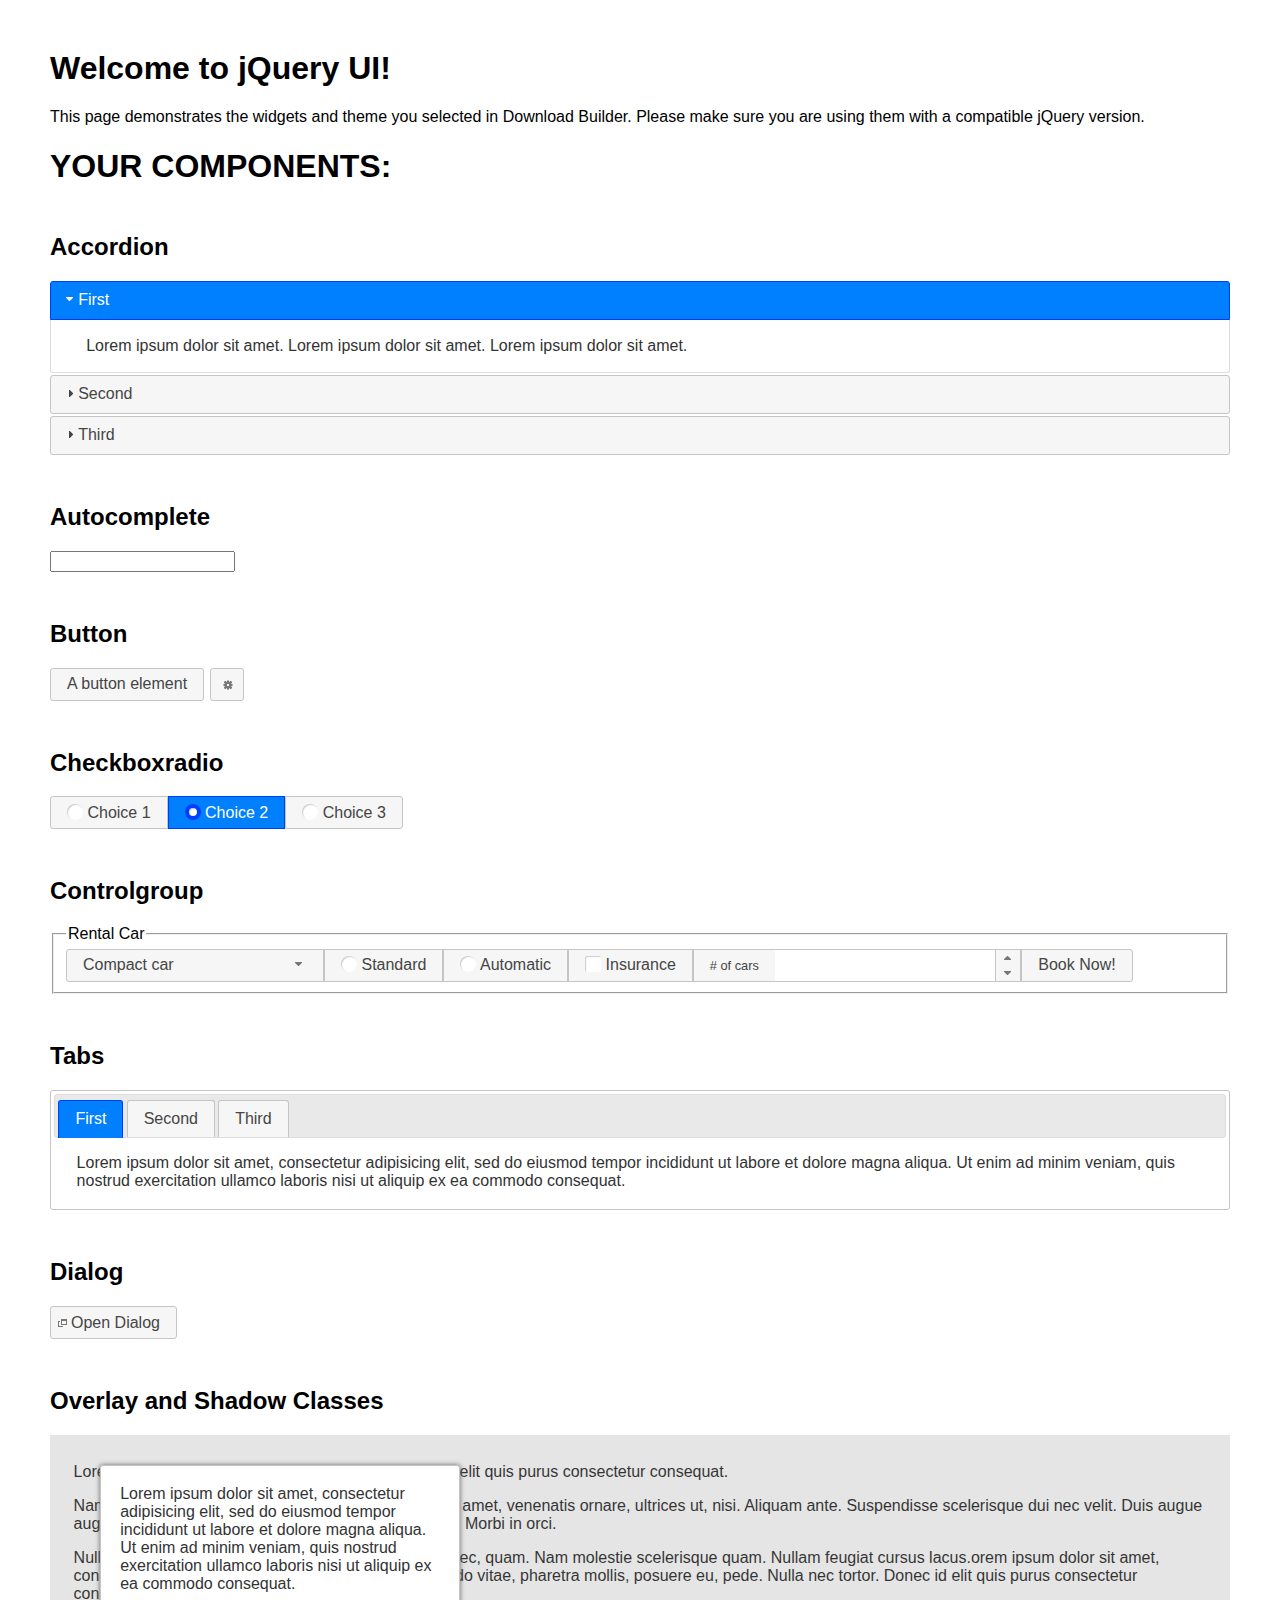
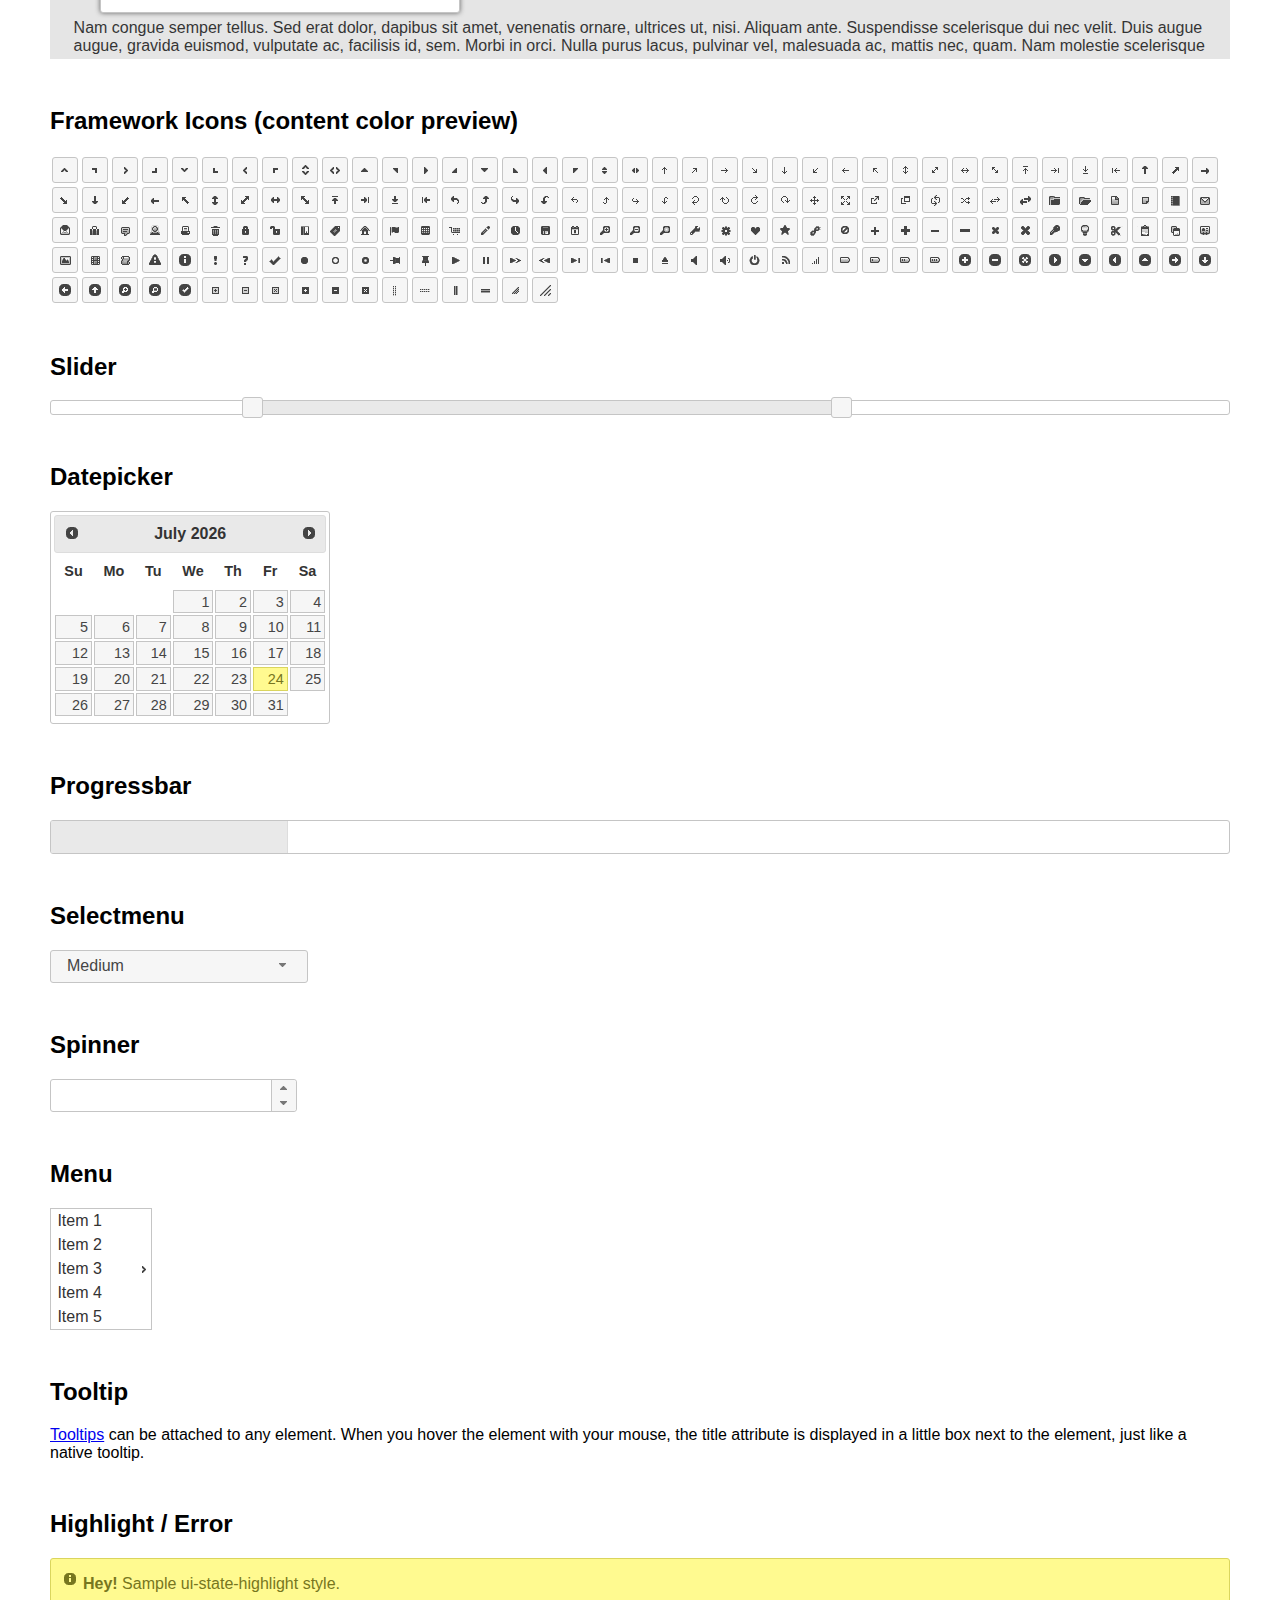
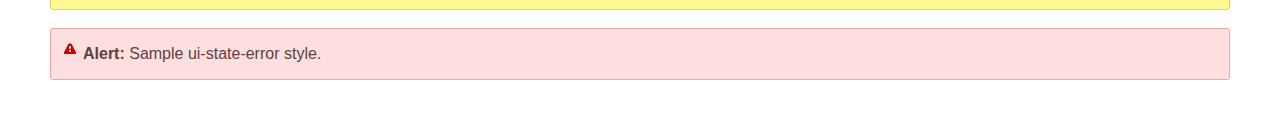
<file: js/jquery-ui-1.14.0/index.html>
<!doctype html>
<html lang="us">
<head>
	<meta charset="utf-8">
	<title>jQuery UI Example Page</title>
	<link href="jquery-ui.css" rel="stylesheet">
	<style>
	body{
		font-family: "Trebuchet MS", sans-serif;
		margin: 50px;
	}
	.demoHeaders {
		margin-top: 2em;
	}
	#dialog-link {
		padding: .4em 1em .4em 20px;
		text-decoration: none;
		position: relative;
	}
	#dialog-link span.ui-icon {
		margin: 0 5px 0 0;
		position: absolute;
		left: .2em;
		top: 50%;
		margin-top: -8px;
	}
	#icons {
		margin: 0;
		padding: 0;
	}
	#icons li {
		margin: 2px;
		position: relative;
		padding: 4px 0;
		cursor: pointer;
		float: left;
		list-style: none;
	}
	#icons span.ui-icon {
		float: left;
		margin: 0 4px;
	}
	.fakewindowcontain .ui-widget-overlay {
		position: absolute;
	}
	select {
		width: 200px;
	}
	</style>
</head>
<body>

<h1>Welcome to jQuery UI!</h1>

<div class="ui-widget">
	<p>This page demonstrates the widgets and theme you selected in Download Builder. Please make sure you are using them with a compatible jQuery version.</p>
</div>

<h1>YOUR COMPONENTS:</h1>

<!-- Accordion -->
<h2 class="demoHeaders">Accordion</h2>
<div id="accordion">
	<h3>First</h3>
	<div>Lorem ipsum dolor sit amet. Lorem ipsum dolor sit amet. Lorem ipsum dolor sit amet.</div>
	<h3>Second</h3>
	<div>Phasellus mattis tincidunt nibh.</div>
	<h3>Third</h3>
	<div>Nam dui erat, auctor a, dignissim quis.</div>
</div>

<!-- Autocomplete -->
<h2 class="demoHeaders">Autocomplete</h2>
<div>
	<input id="autocomplete" title="type &quot;a&quot;">
</div>

<!-- Button -->
<h2 class="demoHeaders">Button</h2>
<button id="button">A button element</button>
<button id="button-icon">An icon-only button</button>

<!-- Checkboxradio -->
<h2 class="demoHeaders">Checkboxradio</h2>
<form style="margin-top: 1em;">
	<div id="radioset">
		<input type="radio" id="radio1" name="radio"><label for="radio1">Choice 1</label>
		<input type="radio" id="radio2" name="radio" checked="checked"><label for="radio2">Choice 2</label>
		<input type="radio" id="radio3" name="radio"><label for="radio3">Choice 3</label>
	</div>
</form>

<!-- Controlgroup -->
<h2 class="demoHeaders">Controlgroup</h2>
<fieldset>
	<legend>Rental Car</legend>
	<div id="controlgroup">
		<select id="car-type">
			<option>Compact car</option>
			<option>Midsize car</option>
			<option>Full size car</option>
			<option>SUV</option>
			<option>Luxury</option>
			<option>Truck</option>
			<option>Van</option>
		</select>
		<label for="transmission-standard">Standard</label>
		<input type="radio" name="transmission" id="transmission-standard">
		<label for="transmission-automatic">Automatic</label>
		<input type="radio" name="transmission" id="transmission-automatic">
		<label for="insurance">Insurance</label>
		<input type="checkbox" name="insurance" id="insurance">
		<label for="horizontal-spinner" class="ui-controlgroup-label"># of cars</label>
		<input id="horizontal-spinner" class="ui-spinner-input">
		<button>Book Now!</button>
	</div>
</fieldset>

<!-- Tabs -->
<h2 class="demoHeaders">Tabs</h2>
<div id="tabs">
	<ul>
		<li><a href="#tabs-1">First</a></li>
		<li><a href="#tabs-2">Second</a></li>
		<li><a href="#tabs-3">Third</a></li>
	</ul>
	<div id="tabs-1">Lorem ipsum dolor sit amet, consectetur adipisicing elit, sed do eiusmod tempor incididunt ut labore et dolore magna aliqua. Ut enim ad minim veniam, quis nostrud exercitation ullamco laboris nisi ut aliquip ex ea commodo consequat.</div>
	<div id="tabs-2">Phasellus mattis tincidunt nibh. Cras orci urna, blandit id, pretium vel, aliquet ornare, felis. Maecenas scelerisque sem non nisl. Fusce sed lorem in enim dictum bibendum.</div>
	<div id="tabs-3">Nam dui erat, auctor a, dignissim quis, sollicitudin eu, felis. Pellentesque nisi urna, interdum eget, sagittis et, consequat vestibulum, lacus. Mauris porttitor ullamcorper augue.</div>
</div>

<h2 class="demoHeaders">Dialog</h2>
<p>
	<button id="dialog-link" class="ui-button ui-corner-all ui-widget">
		<span class="ui-icon ui-icon-newwin"></span>Open Dialog
	</button>
</p>

<h2 class="demoHeaders">Overlay and Shadow Classes</h2>
<div style="position: relative; width: 96%; height: 200px; padding:1% 2%; overflow:hidden;" class="fakewindowcontain">
	<p>Lorem ipsum dolor sit amet,  Nulla nec tortor. Donec id elit quis purus consectetur consequat. </p><p>Nam congue semper tellus. Sed erat dolor, dapibus sit amet, venenatis ornare, ultrices ut, nisi. Aliquam ante. Suspendisse scelerisque dui nec velit. Duis augue augue, gravida euismod, vulputate ac, facilisis id, sem. Morbi in orci. </p><p>Nulla purus lacus, pulvinar vel, malesuada ac, mattis nec, quam. Nam molestie scelerisque quam. Nullam feugiat cursus lacus.orem ipsum dolor sit amet, consectetur adipiscing elit. Donec libero risus, commodo vitae, pharetra mollis, posuere eu, pede. Nulla nec tortor. Donec id elit quis purus consectetur consequat. </p><p>Nam congue semper tellus. Sed erat dolor, dapibus sit amet, venenatis ornare, ultrices ut, nisi. Aliquam ante. Suspendisse scelerisque dui nec velit. Duis augue augue, gravida euismod, vulputate ac, facilisis id, sem. Morbi in orci. Nulla purus lacus, pulvinar vel, malesuada ac, mattis nec, quam. Nam molestie scelerisque quam. </p><p>Nullam feugiat cursus lacus.orem ipsum dolor sit amet, consectetur adipiscing elit. Donec libero risus, commodo vitae, pharetra mollis, posuere eu, pede. Nulla nec tortor. Donec id elit quis purus consectetur consequat. Nam congue semper tellus. Sed erat dolor, dapibus sit amet, venenatis ornare, ultrices ut, nisi. Aliquam ante. </p><p>Suspendisse scelerisque dui nec velit. Duis augue augue, gravida euismod, vulputate ac, facilisis id, sem. Morbi in orci. Nulla purus lacus, pulvinar vel, malesuada ac, mattis nec, quam. Nam molestie scelerisque quam. Nullam feugiat cursus lacus.orem ipsum dolor sit amet, consectetur adipiscing elit. Donec libero risus, commodo vitae, pharetra mollis, posuere eu, pede. Nulla nec tortor. Donec id elit quis purus consectetur consequat. Nam congue semper tellus. Sed erat dolor, dapibus sit amet, venenatis ornare, ultrices ut, nisi. </p>

	<!-- ui-dialog -->
	<div class="ui-widget-overlay ui-front"></div>
	<div style="position: absolute; width: 320px; left: 50px; top: 30px; padding: 1.2em" class="ui-widget ui-front ui-widget-content ui-corner-all ui-widget-shadow">
		Lorem ipsum dolor sit amet, consectetur adipisicing elit, sed do eiusmod tempor incididunt ut labore et dolore magna aliqua. Ut enim ad minim veniam, quis nostrud exercitation ullamco laboris nisi ut aliquip ex ea commodo consequat.
	</div>

</div>

<!-- ui-dialog -->
<div id="dialog" title="Dialog Title">
	<p>Lorem ipsum dolor sit amet, consectetur adipisicing elit, sed do eiusmod tempor incididunt ut labore et dolore magna aliqua. Ut enim ad minim veniam, quis nostrud exercitation ullamco laboris nisi ut aliquip ex ea commodo consequat.</p>
</div>


<h2 class="demoHeaders">Framework Icons (content color preview)</h2>
<ul id="icons" class="ui-widget ui-helper-clearfix">
	<li class="ui-state-default ui-corner-all" title=".ui-icon-caret-1-n"><span class="ui-icon ui-icon-caret-1-n"></span></li>
	<li class="ui-state-default ui-corner-all" title=".ui-icon-caret-1-ne"><span class="ui-icon ui-icon-caret-1-ne"></span></li>
	<li class="ui-state-default ui-corner-all" title=".ui-icon-caret-1-e"><span class="ui-icon ui-icon-caret-1-e"></span></li>
	<li class="ui-state-default ui-corner-all" title=".ui-icon-caret-1-se"><span class="ui-icon ui-icon-caret-1-se"></span></li>
	<li class="ui-state-default ui-corner-all" title=".ui-icon-caret-1-s"><span class="ui-icon ui-icon-caret-1-s"></span></li>
	<li class="ui-state-default ui-corner-all" title=".ui-icon-caret-1-sw"><span class="ui-icon ui-icon-caret-1-sw"></span></li>
	<li class="ui-state-default ui-corner-all" title=".ui-icon-caret-1-w"><span class="ui-icon ui-icon-caret-1-w"></span></li>
	<li class="ui-state-default ui-corner-all" title=".ui-icon-caret-1-nw"><span class="ui-icon ui-icon-caret-1-nw"></span></li>
	<li class="ui-state-default ui-corner-all" title=".ui-icon-caret-2-n-s"><span class="ui-icon ui-icon-caret-2-n-s"></span></li>
	<li class="ui-state-default ui-corner-all" title=".ui-icon-caret-2-e-w"><span class="ui-icon ui-icon-caret-2-e-w"></span></li>
	<li class="ui-state-default ui-corner-all" title=".ui-icon-triangle-1-n"><span class="ui-icon ui-icon-triangle-1-n"></span></li>
	<li class="ui-state-default ui-corner-all" title=".ui-icon-triangle-1-ne"><span class="ui-icon ui-icon-triangle-1-ne"></span></li>
	<li class="ui-state-default ui-corner-all" title=".ui-icon-triangle-1-e"><span class="ui-icon ui-icon-triangle-1-e"></span></li>
	<li class="ui-state-default ui-corner-all" title=".ui-icon-triangle-1-se"><span class="ui-icon ui-icon-triangle-1-se"></span></li>
	<li class="ui-state-default ui-corner-all" title=".ui-icon-triangle-1-s"><span class="ui-icon ui-icon-triangle-1-s"></span></li>
	<li class="ui-state-default ui-corner-all" title=".ui-icon-triangle-1-sw"><span class="ui-icon ui-icon-triangle-1-sw"></span></li>
	<li class="ui-state-default ui-corner-all" title=".ui-icon-triangle-1-w"><span class="ui-icon ui-icon-triangle-1-w"></span></li>
	<li class="ui-state-default ui-corner-all" title=".ui-icon-triangle-1-nw"><span class="ui-icon ui-icon-triangle-1-nw"></span></li>
	<li class="ui-state-default ui-corner-all" title=".ui-icon-triangle-2-n-s"><span class="ui-icon ui-icon-triangle-2-n-s"></span></li>
	<li class="ui-state-default ui-corner-all" title=".ui-icon-triangle-2-e-w"><span class="ui-icon ui-icon-triangle-2-e-w"></span></li>
	<li class="ui-state-default ui-corner-all" title=".ui-icon-arrow-1-n"><span class="ui-icon ui-icon-arrow-1-n"></span></li>
	<li class="ui-state-default ui-corner-all" title=".ui-icon-arrow-1-ne"><span class="ui-icon ui-icon-arrow-1-ne"></span></li>
	<li class="ui-state-default ui-corner-all" title=".ui-icon-arrow-1-e"><span class="ui-icon ui-icon-arrow-1-e"></span></li>
	<li class="ui-state-default ui-corner-all" title=".ui-icon-arrow-1-se"><span class="ui-icon ui-icon-arrow-1-se"></span></li>
	<li class="ui-state-default ui-corner-all" title=".ui-icon-arrow-1-s"><span class="ui-icon ui-icon-arrow-1-s"></span></li>
	<li class="ui-state-default ui-corner-all" title=".ui-icon-arrow-1-sw"><span class="ui-icon ui-icon-arrow-1-sw"></span></li>
	<li class="ui-state-default ui-corner-all" title=".ui-icon-arrow-1-w"><span class="ui-icon ui-icon-arrow-1-w"></span></li>
	<li class="ui-state-default ui-corner-all" title=".ui-icon-arrow-1-nw"><span class="ui-icon ui-icon-arrow-1-nw"></span></li>
	<li class="ui-state-default ui-corner-all" title=".ui-icon-arrow-2-n-s"><span class="ui-icon ui-icon-arrow-2-n-s"></span></li>
	<li class="ui-state-default ui-corner-all" title=".ui-icon-arrow-2-ne-sw"><span class="ui-icon ui-icon-arrow-2-ne-sw"></span></li>
	<li class="ui-state-default ui-corner-all" title=".ui-icon-arrow-2-e-w"><span class="ui-icon ui-icon-arrow-2-e-w"></span></li>
	<li class="ui-state-default ui-corner-all" title=".ui-icon-arrow-2-se-nw"><span class="ui-icon ui-icon-arrow-2-se-nw"></span></li>
	<li class="ui-state-default ui-corner-all" title=".ui-icon-arrowstop-1-n"><span class="ui-icon ui-icon-arrowstop-1-n"></span></li>
	<li class="ui-state-default ui-corner-all" title=".ui-icon-arrowstop-1-e"><span class="ui-icon ui-icon-arrowstop-1-e"></span></li>
	<li class="ui-state-default ui-corner-all" title=".ui-icon-arrowstop-1-s"><span class="ui-icon ui-icon-arrowstop-1-s"></span></li>
	<li class="ui-state-default ui-corner-all" title=".ui-icon-arrowstop-1-w"><span class="ui-icon ui-icon-arrowstop-1-w"></span></li>
	<li class="ui-state-default ui-corner-all" title=".ui-icon-arrowthick-1-n"><span class="ui-icon ui-icon-arrowthick-1-n"></span></li>
	<li class="ui-state-default ui-corner-all" title=".ui-icon-arrowthick-1-ne"><span class="ui-icon ui-icon-arrowthick-1-ne"></span></li>
	<li class="ui-state-default ui-corner-all" title=".ui-icon-arrowthick-1-e"><span class="ui-icon ui-icon-arrowthick-1-e"></span></li>
	<li class="ui-state-default ui-corner-all" title=".ui-icon-arrowthick-1-se"><span class="ui-icon ui-icon-arrowthick-1-se"></span></li>
	<li class="ui-state-default ui-corner-all" title=".ui-icon-arrowthick-1-s"><span class="ui-icon ui-icon-arrowthick-1-s"></span></li>
	<li class="ui-state-default ui-corner-all" title=".ui-icon-arrowthick-1-sw"><span class="ui-icon ui-icon-arrowthick-1-sw"></span></li>
	<li class="ui-state-default ui-corner-all" title=".ui-icon-arrowthick-1-w"><span class="ui-icon ui-icon-arrowthick-1-w"></span></li>
	<li class="ui-state-default ui-corner-all" title=".ui-icon-arrowthick-1-nw"><span class="ui-icon ui-icon-arrowthick-1-nw"></span></li>
	<li class="ui-state-default ui-corner-all" title=".ui-icon-arrowthick-2-n-s"><span class="ui-icon ui-icon-arrowthick-2-n-s"></span></li>
	<li class="ui-state-default ui-corner-all" title=".ui-icon-arrowthick-2-ne-sw"><span class="ui-icon ui-icon-arrowthick-2-ne-sw"></span></li>
	<li class="ui-state-default ui-corner-all" title=".ui-icon-arrowthick-2-e-w"><span class="ui-icon ui-icon-arrowthick-2-e-w"></span></li>
	<li class="ui-state-default ui-corner-all" title=".ui-icon-arrowthick-2-se-nw"><span class="ui-icon ui-icon-arrowthick-2-se-nw"></span></li>
	<li class="ui-state-default ui-corner-all" title=".ui-icon-arrowthickstop-1-n"><span class="ui-icon ui-icon-arrowthickstop-1-n"></span></li>
	<li class="ui-state-default ui-corner-all" title=".ui-icon-arrowthickstop-1-e"><span class="ui-icon ui-icon-arrowthickstop-1-e"></span></li>
	<li class="ui-state-default ui-corner-all" title=".ui-icon-arrowthickstop-1-s"><span class="ui-icon ui-icon-arrowthickstop-1-s"></span></li>
	<li class="ui-state-default ui-corner-all" title=".ui-icon-arrowthickstop-1-w"><span class="ui-icon ui-icon-arrowthickstop-1-w"></span></li>
	<li class="ui-state-default ui-corner-all" title=".ui-icon-arrowreturnthick-1-w"><span class="ui-icon ui-icon-arrowreturnthick-1-w"></span></li>
	<li class="ui-state-default ui-corner-all" title=".ui-icon-arrowreturnthick-1-n"><span class="ui-icon ui-icon-arrowreturnthick-1-n"></span></li>
	<li class="ui-state-default ui-corner-all" title=".ui-icon-arrowreturnthick-1-e"><span class="ui-icon ui-icon-arrowreturnthick-1-e"></span></li>
	<li class="ui-state-default ui-corner-all" title=".ui-icon-arrowreturnthick-1-s"><span class="ui-icon ui-icon-arrowreturnthick-1-s"></span></li>
	<li class="ui-state-default ui-corner-all" title=".ui-icon-arrowreturn-1-w"><span class="ui-icon ui-icon-arrowreturn-1-w"></span></li>
	<li class="ui-state-default ui-corner-all" title=".ui-icon-arrowreturn-1-n"><span class="ui-icon ui-icon-arrowreturn-1-n"></span></li>
	<li class="ui-state-default ui-corner-all" title=".ui-icon-arrowreturn-1-e"><span class="ui-icon ui-icon-arrowreturn-1-e"></span></li>
	<li class="ui-state-default ui-corner-all" title=".ui-icon-arrowreturn-1-s"><span class="ui-icon ui-icon-arrowreturn-1-s"></span></li>
	<li class="ui-state-default ui-corner-all" title=".ui-icon-arrowrefresh-1-w"><span class="ui-icon ui-icon-arrowrefresh-1-w"></span></li>
	<li class="ui-state-default ui-corner-all" title=".ui-icon-arrowrefresh-1-n"><span class="ui-icon ui-icon-arrowrefresh-1-n"></span></li>
	<li class="ui-state-default ui-corner-all" title=".ui-icon-arrowrefresh-1-e"><span class="ui-icon ui-icon-arrowrefresh-1-e"></span></li>
	<li class="ui-state-default ui-corner-all" title=".ui-icon-arrowrefresh-1-s"><span class="ui-icon ui-icon-arrowrefresh-1-s"></span></li>
	<li class="ui-state-default ui-corner-all" title=".ui-icon-arrow-4"><span class="ui-icon ui-icon-arrow-4"></span></li>
	<li class="ui-state-default ui-corner-all" title=".ui-icon-arrow-4-diag"><span class="ui-icon ui-icon-arrow-4-diag"></span></li>
	<li class="ui-state-default ui-corner-all" title=".ui-icon-extlink"><span class="ui-icon ui-icon-extlink"></span></li>
	<li class="ui-state-default ui-corner-all" title=".ui-icon-newwin"><span class="ui-icon ui-icon-newwin"></span></li>
	<li class="ui-state-default ui-corner-all" title=".ui-icon-refresh"><span class="ui-icon ui-icon-refresh"></span></li>
	<li class="ui-state-default ui-corner-all" title=".ui-icon-shuffle"><span class="ui-icon ui-icon-shuffle"></span></li>
	<li class="ui-state-default ui-corner-all" title=".ui-icon-transfer-e-w"><span class="ui-icon ui-icon-transfer-e-w"></span></li>
	<li class="ui-state-default ui-corner-all" title=".ui-icon-transferthick-e-w"><span class="ui-icon ui-icon-transferthick-e-w"></span></li>
	<li class="ui-state-default ui-corner-all" title=".ui-icon-folder-collapsed"><span class="ui-icon ui-icon-folder-collapsed"></span></li>
	<li class="ui-state-default ui-corner-all" title=".ui-icon-folder-open"><span class="ui-icon ui-icon-folder-open"></span></li>
	<li class="ui-state-default ui-corner-all" title=".ui-icon-document"><span class="ui-icon ui-icon-document"></span></li>
	<li class="ui-state-default ui-corner-all" title=".ui-icon-document-b"><span class="ui-icon ui-icon-document-b"></span></li>
	<li class="ui-state-default ui-corner-all" title=".ui-icon-note"><span class="ui-icon ui-icon-note"></span></li>
	<li class="ui-state-default ui-corner-all" title=".ui-icon-mail-closed"><span class="ui-icon ui-icon-mail-closed"></span></li>
	<li class="ui-state-default ui-corner-all" title=".ui-icon-mail-open"><span class="ui-icon ui-icon-mail-open"></span></li>
	<li class="ui-state-default ui-corner-all" title=".ui-icon-suitcase"><span class="ui-icon ui-icon-suitcase"></span></li>
	<li class="ui-state-default ui-corner-all" title=".ui-icon-comment"><span class="ui-icon ui-icon-comment"></span></li>
	<li class="ui-state-default ui-corner-all" title=".ui-icon-person"><span class="ui-icon ui-icon-person"></span></li>
	<li class="ui-state-default ui-corner-all" title=".ui-icon-print"><span class="ui-icon ui-icon-print"></span></li>
	<li class="ui-state-default ui-corner-all" title=".ui-icon-trash"><span class="ui-icon ui-icon-trash"></span></li>
	<li class="ui-state-default ui-corner-all" title=".ui-icon-locked"><span class="ui-icon ui-icon-locked"></span></li>
	<li class="ui-state-default ui-corner-all" title=".ui-icon-unlocked"><span class="ui-icon ui-icon-unlocked"></span></li>
	<li class="ui-state-default ui-corner-all" title=".ui-icon-bookmark"><span class="ui-icon ui-icon-bookmark"></span></li>
	<li class="ui-state-default ui-corner-all" title=".ui-icon-tag"><span class="ui-icon ui-icon-tag"></span></li>
	<li class="ui-state-default ui-corner-all" title=".ui-icon-home"><span class="ui-icon ui-icon-home"></span></li>
	<li class="ui-state-default ui-corner-all" title=".ui-icon-flag"><span class="ui-icon ui-icon-flag"></span></li>
	<li class="ui-state-default ui-corner-all" title=".ui-icon-calculator"><span class="ui-icon ui-icon-calculator"></span></li>
	<li class="ui-state-default ui-corner-all" title=".ui-icon-cart"><span class="ui-icon ui-icon-cart"></span></li>
	<li class="ui-state-default ui-corner-all" title=".ui-icon-pencil"><span class="ui-icon ui-icon-pencil"></span></li>
	<li class="ui-state-default ui-corner-all" title=".ui-icon-clock"><span class="ui-icon ui-icon-clock"></span></li>
	<li class="ui-state-default ui-corner-all" title=".ui-icon-disk"><span class="ui-icon ui-icon-disk"></span></li>
	<li class="ui-state-default ui-corner-all" title=".ui-icon-calendar"><span class="ui-icon ui-icon-calendar"></span></li>
	<li class="ui-state-default ui-corner-all" title=".ui-icon-zoomin"><span class="ui-icon ui-icon-zoomin"></span></li>
	<li class="ui-state-default ui-corner-all" title=".ui-icon-zoomout"><span class="ui-icon ui-icon-zoomout"></span></li>
	<li class="ui-state-default ui-corner-all" title=".ui-icon-search"><span class="ui-icon ui-icon-search"></span></li>
	<li class="ui-state-default ui-corner-all" title=".ui-icon-wrench"><span class="ui-icon ui-icon-wrench"></span></li>
	<li class="ui-state-default ui-corner-all" title=".ui-icon-gear"><span class="ui-icon ui-icon-gear"></span></li>
	<li class="ui-state-default ui-corner-all" title=".ui-icon-heart"><span class="ui-icon ui-icon-heart"></span></li>
	<li class="ui-state-default ui-corner-all" title=".ui-icon-star"><span class="ui-icon ui-icon-star"></span></li>
	<li class="ui-state-default ui-corner-all" title=".ui-icon-link"><span class="ui-icon ui-icon-link"></span></li>
	<li class="ui-state-default ui-corner-all" title=".ui-icon-cancel"><span class="ui-icon ui-icon-cancel"></span></li>
	<li class="ui-state-default ui-corner-all" title=".ui-icon-plus"><span class="ui-icon ui-icon-plus"></span></li>
	<li class="ui-state-default ui-corner-all" title=".ui-icon-plusthick"><span class="ui-icon ui-icon-plusthick"></span></li>
	<li class="ui-state-default ui-corner-all" title=".ui-icon-minus"><span class="ui-icon ui-icon-minus"></span></li>
	<li class="ui-state-default ui-corner-all" title=".ui-icon-minusthick"><span class="ui-icon ui-icon-minusthick"></span></li>
	<li class="ui-state-default ui-corner-all" title=".ui-icon-close"><span class="ui-icon ui-icon-close"></span></li>
	<li class="ui-state-default ui-corner-all" title=".ui-icon-closethick"><span class="ui-icon ui-icon-closethick"></span></li>
	<li class="ui-state-default ui-corner-all" title=".ui-icon-key"><span class="ui-icon ui-icon-key"></span></li>
	<li class="ui-state-default ui-corner-all" title=".ui-icon-lightbulb"><span class="ui-icon ui-icon-lightbulb"></span></li>
	<li class="ui-state-default ui-corner-all" title=".ui-icon-scissors"><span class="ui-icon ui-icon-scissors"></span></li>
	<li class="ui-state-default ui-corner-all" title=".ui-icon-clipboard"><span class="ui-icon ui-icon-clipboard"></span></li>
	<li class="ui-state-default ui-corner-all" title=".ui-icon-copy"><span class="ui-icon ui-icon-copy"></span></li>
	<li class="ui-state-default ui-corner-all" title=".ui-icon-contact"><span class="ui-icon ui-icon-contact"></span></li>
	<li class="ui-state-default ui-corner-all" title=".ui-icon-image"><span class="ui-icon ui-icon-image"></span></li>
	<li class="ui-state-default ui-corner-all" title=".ui-icon-video"><span class="ui-icon ui-icon-video"></span></li>
	<li class="ui-state-default ui-corner-all" title=".ui-icon-script"><span class="ui-icon ui-icon-script"></span></li>
	<li class="ui-state-default ui-corner-all" title=".ui-icon-alert"><span class="ui-icon ui-icon-alert"></span></li>
	<li class="ui-state-default ui-corner-all" title=".ui-icon-info"><span class="ui-icon ui-icon-info"></span></li>
	<li class="ui-state-default ui-corner-all" title=".ui-icon-notice"><span class="ui-icon ui-icon-notice"></span></li>
	<li class="ui-state-default ui-corner-all" title=".ui-icon-help"><span class="ui-icon ui-icon-help"></span></li>
	<li class="ui-state-default ui-corner-all" title=".ui-icon-check"><span class="ui-icon ui-icon-check"></span></li>
	<li class="ui-state-default ui-corner-all" title=".ui-icon-bullet"><span class="ui-icon ui-icon-bullet"></span></li>
	<li class="ui-state-default ui-corner-all" title=".ui-icon-radio-off"><span class="ui-icon ui-icon-radio-off"></span></li>
	<li class="ui-state-default ui-corner-all" title=".ui-icon-radio-on"><span class="ui-icon ui-icon-radio-on"></span></li>
	<li class="ui-state-default ui-corner-all" title=".ui-icon-pin-w"><span class="ui-icon ui-icon-pin-w"></span></li>
	<li class="ui-state-default ui-corner-all" title=".ui-icon-pin-s"><span class="ui-icon ui-icon-pin-s"></span></li>
	<li class="ui-state-default ui-corner-all" title=".ui-icon-play"><span class="ui-icon ui-icon-play"></span></li>
	<li class="ui-state-default ui-corner-all" title=".ui-icon-pause"><span class="ui-icon ui-icon-pause"></span></li>
	<li class="ui-state-default ui-corner-all" title=".ui-icon-seek-next"><span class="ui-icon ui-icon-seek-next"></span></li>
	<li class="ui-state-default ui-corner-all" title=".ui-icon-seek-prev"><span class="ui-icon ui-icon-seek-prev"></span></li>
	<li class="ui-state-default ui-corner-all" title=".ui-icon-seek-end"><span class="ui-icon ui-icon-seek-end"></span></li>
	<li class="ui-state-default ui-corner-all" title=".ui-icon-seek-first"><span class="ui-icon ui-icon-seek-first"></span></li>
	<li class="ui-state-default ui-corner-all" title=".ui-icon-stop"><span class="ui-icon ui-icon-stop"></span></li>
	<li class="ui-state-default ui-corner-all" title=".ui-icon-eject"><span class="ui-icon ui-icon-eject"></span></li>
	<li class="ui-state-default ui-corner-all" title=".ui-icon-volume-off"><span class="ui-icon ui-icon-volume-off"></span></li>
	<li class="ui-state-default ui-corner-all" title=".ui-icon-volume-on"><span class="ui-icon ui-icon-volume-on"></span></li>
	<li class="ui-state-default ui-corner-all" title=".ui-icon-power"><span class="ui-icon ui-icon-power"></span></li>
	<li class="ui-state-default ui-corner-all" title=".ui-icon-signal-diag"><span class="ui-icon ui-icon-signal-diag"></span></li>
	<li class="ui-state-default ui-corner-all" title=".ui-icon-signal"><span class="ui-icon ui-icon-signal"></span></li>
	<li class="ui-state-default ui-corner-all" title=".ui-icon-battery-0"><span class="ui-icon ui-icon-battery-0"></span></li>
	<li class="ui-state-default ui-corner-all" title=".ui-icon-battery-1"><span class="ui-icon ui-icon-battery-1"></span></li>
	<li class="ui-state-default ui-corner-all" title=".ui-icon-battery-2"><span class="ui-icon ui-icon-battery-2"></span></li>
	<li class="ui-state-default ui-corner-all" title=".ui-icon-battery-3"><span class="ui-icon ui-icon-battery-3"></span></li>
	<li class="ui-state-default ui-corner-all" title=".ui-icon-circle-plus"><span class="ui-icon ui-icon-circle-plus"></span></li>
	<li class="ui-state-default ui-corner-all" title=".ui-icon-circle-minus"><span class="ui-icon ui-icon-circle-minus"></span></li>
	<li class="ui-state-default ui-corner-all" title=".ui-icon-circle-close"><span class="ui-icon ui-icon-circle-close"></span></li>
	<li class="ui-state-default ui-corner-all" title=".ui-icon-circle-triangle-e"><span class="ui-icon ui-icon-circle-triangle-e"></span></li>
	<li class="ui-state-default ui-corner-all" title=".ui-icon-circle-triangle-s"><span class="ui-icon ui-icon-circle-triangle-s"></span></li>
	<li class="ui-state-default ui-corner-all" title=".ui-icon-circle-triangle-w"><span class="ui-icon ui-icon-circle-triangle-w"></span></li>
	<li class="ui-state-default ui-corner-all" title=".ui-icon-circle-triangle-n"><span class="ui-icon ui-icon-circle-triangle-n"></span></li>
	<li class="ui-state-default ui-corner-all" title=".ui-icon-circle-arrow-e"><span class="ui-icon ui-icon-circle-arrow-e"></span></li>
	<li class="ui-state-default ui-corner-all" title=".ui-icon-circle-arrow-s"><span class="ui-icon ui-icon-circle-arrow-s"></span></li>
	<li class="ui-state-default ui-corner-all" title=".ui-icon-circle-arrow-w"><span class="ui-icon ui-icon-circle-arrow-w"></span></li>
	<li class="ui-state-default ui-corner-all" title=".ui-icon-circle-arrow-n"><span class="ui-icon ui-icon-circle-arrow-n"></span></li>
	<li class="ui-state-default ui-corner-all" title=".ui-icon-circle-zoomin"><span class="ui-icon ui-icon-circle-zoomin"></span></li>
	<li class="ui-state-default ui-corner-all" title=".ui-icon-circle-zoomout"><span class="ui-icon ui-icon-circle-zoomout"></span></li>
	<li class="ui-state-default ui-corner-all" title=".ui-icon-circle-check"><span class="ui-icon ui-icon-circle-check"></span></li>
	<li class="ui-state-default ui-corner-all" title=".ui-icon-circlesmall-plus"><span class="ui-icon ui-icon-circlesmall-plus"></span></li>
	<li class="ui-state-default ui-corner-all" title=".ui-icon-circlesmall-minus"><span class="ui-icon ui-icon-circlesmall-minus"></span></li>
	<li class="ui-state-default ui-corner-all" title=".ui-icon-circlesmall-close"><span class="ui-icon ui-icon-circlesmall-close"></span></li>
	<li class="ui-state-default ui-corner-all" title=".ui-icon-squaresmall-plus"><span class="ui-icon ui-icon-squaresmall-plus"></span></li>
	<li class="ui-state-default ui-corner-all" title=".ui-icon-squaresmall-minus"><span class="ui-icon ui-icon-squaresmall-minus"></span></li>
	<li class="ui-state-default ui-corner-all" title=".ui-icon-squaresmall-close"><span class="ui-icon ui-icon-squaresmall-close"></span></li>
	<li class="ui-state-default ui-corner-all" title=".ui-icon-grip-dotted-vertical"><span class="ui-icon ui-icon-grip-dotted-vertical"></span></li>
	<li class="ui-state-default ui-corner-all" title=".ui-icon-grip-dotted-horizontal"><span class="ui-icon ui-icon-grip-dotted-horizontal"></span></li>
	<li class="ui-state-default ui-corner-all" title=".ui-icon-grip-solid-vertical"><span class="ui-icon ui-icon-grip-solid-vertical"></span></li>
	<li class="ui-state-default ui-corner-all" title=".ui-icon-grip-solid-horizontal"><span class="ui-icon ui-icon-grip-solid-horizontal"></span></li>
	<li class="ui-state-default ui-corner-all" title=".ui-icon-gripsmall-diagonal-se"><span class="ui-icon ui-icon-gripsmall-diagonal-se"></span></li>
	<li class="ui-state-default ui-corner-all" title=".ui-icon-grip-diagonal-se"><span class="ui-icon ui-icon-grip-diagonal-se"></span></li>
</ul>

<!-- Slider -->
<h2 class="demoHeaders">Slider</h2>
<div id="slider"></div>

<!-- Datepicker -->
<h2 class="demoHeaders">Datepicker</h2>
<div id="datepicker"></div>

<!-- Progressbar -->
<h2 class="demoHeaders">Progressbar</h2>
<div id="progressbar"></div>

<!-- Progressbar -->
<h2 class="demoHeaders">Selectmenu</h2>
<select id="selectmenu">
	<option>Slower</option>
	<option>Slow</option>
	<option selected="selected">Medium</option>
	<option>Fast</option>
	<option>Faster</option>
</select>

<!-- Spinner -->
<h2 class="demoHeaders">Spinner</h2>
<input id="spinner">

<!-- Menu -->
<h2 class="demoHeaders">Menu</h2>
<ul style="width:100px;" id="menu">
	<li><div>Item 1</div></li>
	<li><div>Item 2</div></li>
	<li><div>Item 3</div>
		<ul>
			<li><div>Item 3-1</div></li>
			<li><div>Item 3-2</div></li>
			<li><div>Item 3-3</div></li>
			<li><div>Item 3-4</div></li>
			<li><div>Item 3-5</div></li>
		</ul>
	</li>
	<li><div>Item 4</div></li>
	<li><div>Item 5</div></li>
</ul>

<!-- Tooltip -->
<h2 class="demoHeaders">Tooltip</h2>
<p id="tooltip">
	<a href="#" title="That&apos;s what this widget is">Tooltips</a> can be attached to any element. When you hover
the element with your mouse, the title attribute is displayed in a little box next to the element, just like a native tooltip.
</p>

<!-- Highlight / Error -->
<h2 class="demoHeaders">Highlight / Error</h2>
<div class="ui-widget">
	<div class="ui-state-highlight ui-corner-all" style="margin-top: 20px; padding: 0 .7em;">
		<p><span class="ui-icon ui-icon-info" style="float: left; margin-right: .3em;"></span>
		<strong>Hey!</strong> Sample ui-state-highlight style.</p>
	</div>
</div>
<br>
<div class="ui-widget">
	<div class="ui-state-error ui-corner-all" style="padding: 0 .7em;">
		<p><span class="ui-icon ui-icon-alert" style="float: left; margin-right: .3em;"></span>
		<strong>Alert:</strong> Sample ui-state-error style.</p>
	</div>
</div>

<script src="external/jquery/jquery.js"></script>
<script src="jquery-ui.js"></script>
<script>
$( "#accordion" ).accordion();

var availableTags = [
	"ActionScript",
	"AppleScript",
	"Asp",
	"BASIC",
	"C",
	"C++",
	"Clojure",
	"COBOL",
	"ColdFusion",
	"Erlang",
	"Fortran",
	"Groovy",
	"Haskell",
	"Java",
	"JavaScript",
	"Lisp",
	"Perl",
	"PHP",
	"Python",
	"Ruby",
	"Scala",
	"Scheme"
];
$( "#autocomplete" ).autocomplete({
	source: availableTags
});

$( "#button" ).button();
$( "#button-icon" ).button({
	icon: "ui-icon-gear",
	showLabel: false
});

$( "#radioset" ).controlgroup();

$( "#controlgroup" ).controlgroup();

$( "#tabs" ).tabs();

$( "#dialog" ).dialog({
	autoOpen: false,
	width: 400,
	buttons: [
		{
			text: "Ok",
			click: function() {
				$( this ).dialog( "close" );
			}
		},
		{
			text: "Cancel",
			click: function() {
				$( this ).dialog( "close" );
			}
		}
	]
});

// Link to open the dialog
$( "#dialog-link" ).click(function( event ) {
	$( "#dialog" ).dialog( "open" );
	event.preventDefault();
});

$( "#datepicker" ).datepicker({
	inline: true
});

$( "#slider" ).slider({
	range: true,
	values: [ 17, 67 ]
});

$( "#progressbar" ).progressbar({
	value: 20
});

$( "#spinner" ).spinner();

$( "#menu" ).menu();

$( "#tooltip" ).tooltip();

$( "#selectmenu" ).selectmenu();

// Hover states on the static widgets
$( "#dialog-link, #icons li" ).hover(
	function() {
		$( this ).addClass( "ui-state-hover" );
	},
	function() {
		$( this ).removeClass( "ui-state-hover" );
	}
);
</script>
</body>
</html>
</file>
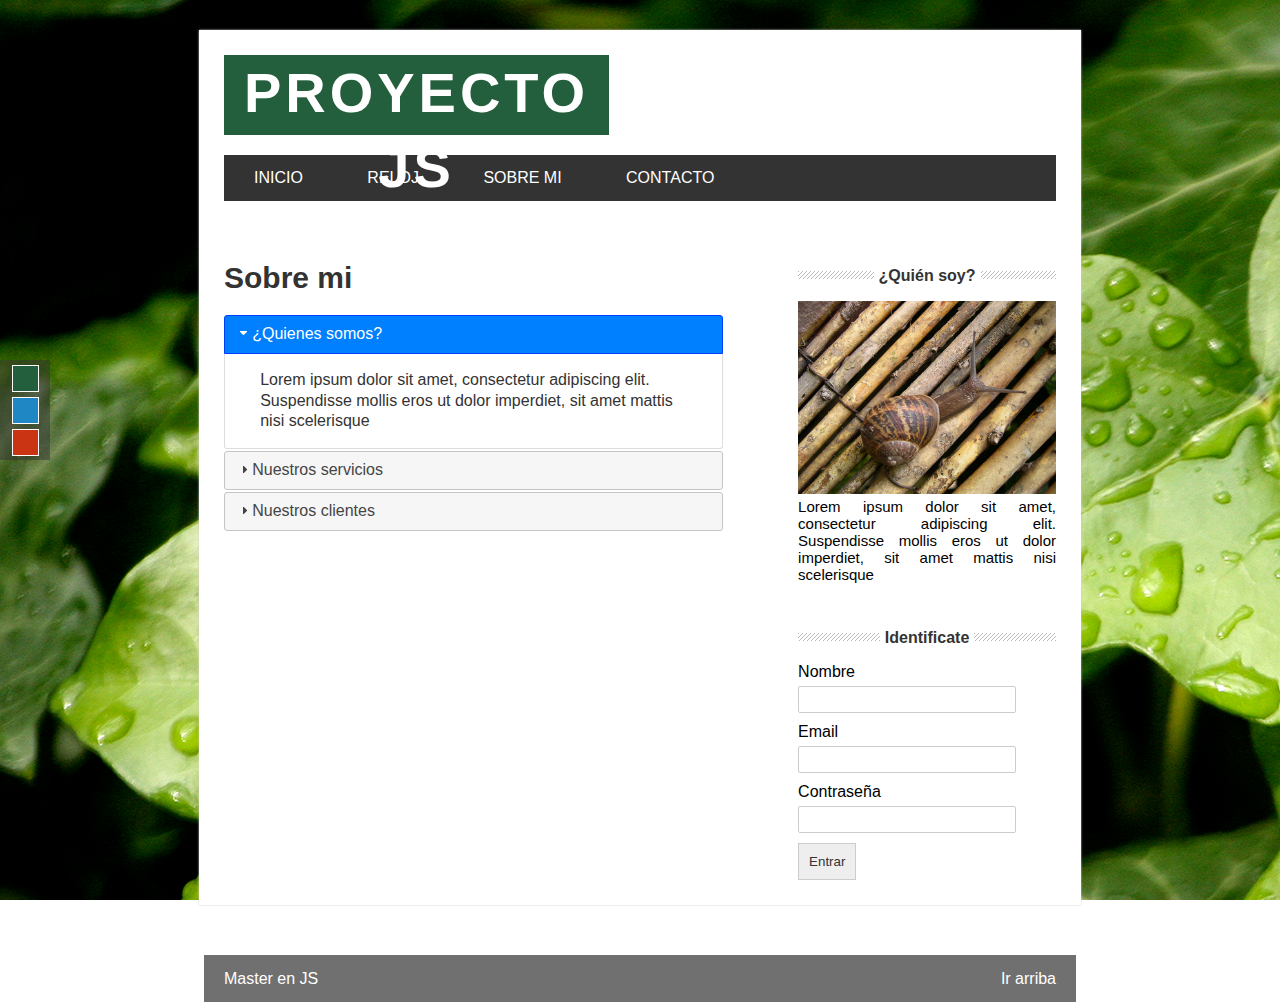
<file: html/about.html>
<!DOCTYPE html>
<html lang="es">
<head>
    <meta charset="UTF-8">
    <meta name="viewport" content="width=device-width, initial-scale=1.0">
    <title>Proyecto con JS</title>
    
    <!-- estilos -->
     <link rel="stylesheet" href="../css/styles.css">
     <link id="theme" rel="stylesheet" href="../css/green.css">

     <!-- JQuery -->
    <script src="https://ajax.googleapis.com/ajax/libs/jquery/3.1.1/jquery.min.js"></script>
    <link rel="stylesheet" href="../js/jquery-ui-1.14.0/jquery-ui.min.css">
    <link rel="stylesheet" href="../js/jquery-ui-1.14.0/jquery-ui.structure.min.css">
    <link rel="stylesheet" href="../js/jquery-ui-1.14.0/jquery-ui.theme.min.css">

    <script type="text/javascript" src="../js/jquery-ui-1.14.0/jquery-ui.min.js"></script>


     <!-- Mis scripts -->
      <script type="text/javascript" src="../js/main.js"></script>
 
</head>
<body>
    <div id="selectorTheme">
        <div id="toGreen"></div>
        <div id="toBlue"></div>
        <div id="toRed"></div>
    </div>

    <section id="global">

        <!-- Cabecera de la pagina -->

        <header>
            <div id="logo">
                <h1>Proyecto JS</h1>
            </div>

            <div class="clearfix"></div>

            <nav id="menu">
                <ul>
                    <li><a href="index.html">Inicio</a></li>
                    <li><a href="reloj.html">Reloj</a></li>
                    <li><a href="about.html">Sobre mi</a></li>
                    <li><a href="contact.html">Contacto</a></li>
                </ul>
            </nav>
        </header>

         <!-- contenido -->
          <section id="content">
            <div id="box">
                <!-- Cargar acrodeon -->
                 <h2>Sobre mi</h2>
                 <div id="acordeon">

                    <h3>¿Quienes somos?</h3>
                    <div>
                        <p>
                            Lorem ipsum dolor sit amet, consectetur adipiscing elit. 
                            Suspendisse mollis eros ut dolor imperdiet, sit amet mattis 
                            nisi scelerisque 
                        </p>
                    </div>

                    <h3>Nuestros servicios</h3>
                    <div>
                        <p>
                            Lorem ipsum dolor sit amet, consectetur adipiscing elit. 
                            Suspendisse mollis eros ut dolor imperdiet, sit amet mattis 
                            nisi scelerisque 
                        </p>
                    </div>

                    <h3>Nuestros clientes</h3>
                    <div>
                        <p>
                            Lorem ipsum dolor sit amet, consectetur adipiscing elit. 
                            Suspendisse mollis eros ut dolor imperdiet, sit amet mattis 
                            nisi scelerisque 
                        </p>
                    </div>
                 </div>
            </div>

            <aside id="sidebar">
                <div id="about">
                    <h4><span>¿Quién soy?</span></h4>
                    <img src="../img/caracol.jpg">
                    <p>
                        Lorem ipsum dolor sit amet, consectetur adipiscing elit. 
                        Suspendisse mollis eros ut dolor imperdiet, sit amet mattis 
                        nisi scelerisque
                    </p>
                    <div id="login">
                        <h4><span>Identificate</span></h4>
                        <form action="">
                            <label for="name">Nombre</label>
                            <input type="text" name="name" id="formName">

                            <label for="email">Email</label>
                            <input type="email" name="email" id="formEmail">

                            
                            <label for="password">Contraseña</label>
                            <input type="password" name="password" id="formPassword">

                            <input type="submit" value="Entrar">
                        </form>
                    </div>
                </div>
            </aside>
            <div class="clearfix"></div>
          </section>
    </section>

    <footer>Master en JS
        <a href="#" class="subir">Ir arriba</a>
    </footer>
</body>
</html>
</file>
<file: css/styles.css>
*{
    margin: 0px;
    padding: 0px;
}

.clearfix{
    float: none;
    clear: both;
}

#global{
    width: 65%;
    margin: 0px auto;
    margin-top: 30px;
    background: white;
    padding: 25px;
    box-shadow: 0px 0px 2px #ccc;
}

#logo{
    font-family: Verdana, Arial;
    font-size: 28px;
    letter-spacing: 4px;
    line-height: 75px;
    /* background: #235E3D; */
    color: white;
    text-align: center;
    width: 385px;
    height: 80px;
    margin-bottom: 20px;
    float: left;
    text-transform: uppercase;
}

/* Menu de navegación */
#menu{
    font-family: Helvetica, Arial;
    background: #333;
    width: 100%;
    text-transform: uppercase;
    margin-bottom: 20px;
}
#menu ul{
    line-height: 46px;
    list-style: none;
}

#menu ul li{
    height: 46px;
    display: inline-block;
    transition: all 300mx;
}


#menu a{
    display: block;
    color: white;
    text-decoration: none;
    padding-left: 30px;
    padding-right: 30px;
}

/* articulos */
#posts{
    width: 60%;
    float: left;
    font-family: Helvetica, Arial;
}

.post{
    padding: 7px;
}
h2{
    font-family: Helvetica, Arial;
    font-size: 30px;
    color: #333;

}
.post .date{
    display: block;
    color: gray;
    margin-top: 5px;
}

.post p{
    margin-top: 10px;
    margin-bottom: 20px;
    line-height: 20px;
    text-align: justify;
}
.buttonMore{
    font-size: 14px;
    text-align: center;
    display: block;
    padding: 15px;
    /* background: #235E3D; */
    color: white;
    text-decoration: none;
    margin-top: 10px;
    width: 70px;
    margin-bottom: 20px;
}
#sidebar{
    font-family: Helvetica, Arial;
    width: 31%;
    float: right;
}

#sidebar h4{
    margin-top: 50px;
    margin-bottom: 20px;
    text-align: center;
    line-height: 10px;
    color: #333;
    background: url('../img/lines.png') repeat-x;
}
#sidebar h4 span{
    background: white;
    padding: 5px;
}
#sidebar img{
    width: 100%;
}
#sidebar p{
    font-size: 15px;
    text-align: justify;
}

form input[type='text'],
form input[type='password'],
form input[type='email'],
form input[type='number'],
select
{
    padding: 5px;
    border-radius: 2px;
    border: 1px solid #ccc;
    width: 80%;
    margin-bottom: 10px;
    margin-top: 5px;
}

form input[type='submit']{
    background: #eee;
    padding: 10px;
    border: 1px solid #ccc;
    color: #333;
    cursor: pointer;
}

footer{
    font-family: Helvetica, Arial;
    color: white;
    height: 47px;
    background: rgba(51, 51, 51, 0.70);
    margin: 0px auto;
    width: 65%;
    padding-left: 20px;
    padding-right: 20px;
    margin-top: 50px;
    line-height: 47px;
}

.bx-wrapper, .bx-viewport {
    height: 250px !important;
}

#selectorTheme{
    position: fixed;
    top: 40%;
    background: rgba(51, 51, 51, 0.50);
    width: 50px;
    height: 100px;
}

#toGreen, #toRed, #toBlue{
    width: 25px;
    height: 25px;
    border: 1px solid white;
    display: block;
    margin: 0px auto;
    margin-top: 5px;
    margin-bottom: 5px;
}

#toGreen{
    background: #235E3D;
}

#toRed{
    background: #CA3413;
}

#toBlue{
    background: #1F87C4;
}

.subir{
    color: white;
    text-decoration: none;
    display: block;
    float: right;
}
#box{
    width: 60%;
    float: left;
    margin-top: 40px;
}

#acordeon{
    margin-top: 20px;
}
#reloj{
    font-size: 30px;
    font-weight: bold;
    font-family: Arial, Helvetica;
    color: #333;
    border: 5px dashed #333;
    width: 30%;
    padding: 30px;
    margin: 0px auto;
}

#formContact{
    width: 50%;
    margin-top: 15px;
    font-family: Helvetica, Arial;
}
#formContact label{
    display: block;
    width: 100%;
    margin-top: 5px;
}

.form-error{
    /* float: right; */
    font-size: 11px;
    background: red;
    color: white;
    padding: 10px;
    width: 100%;
}
</file>
<file: css/green.css>
body{
    background: url('../img/hojas.jpg');
    background-attachment: fixed;
}

#logo{
    background: #235E3D;
}

#menu ul li:hover{
    background: #235E3D;
}

.buttonMore{
    background: #235E3D;
}
</file>
